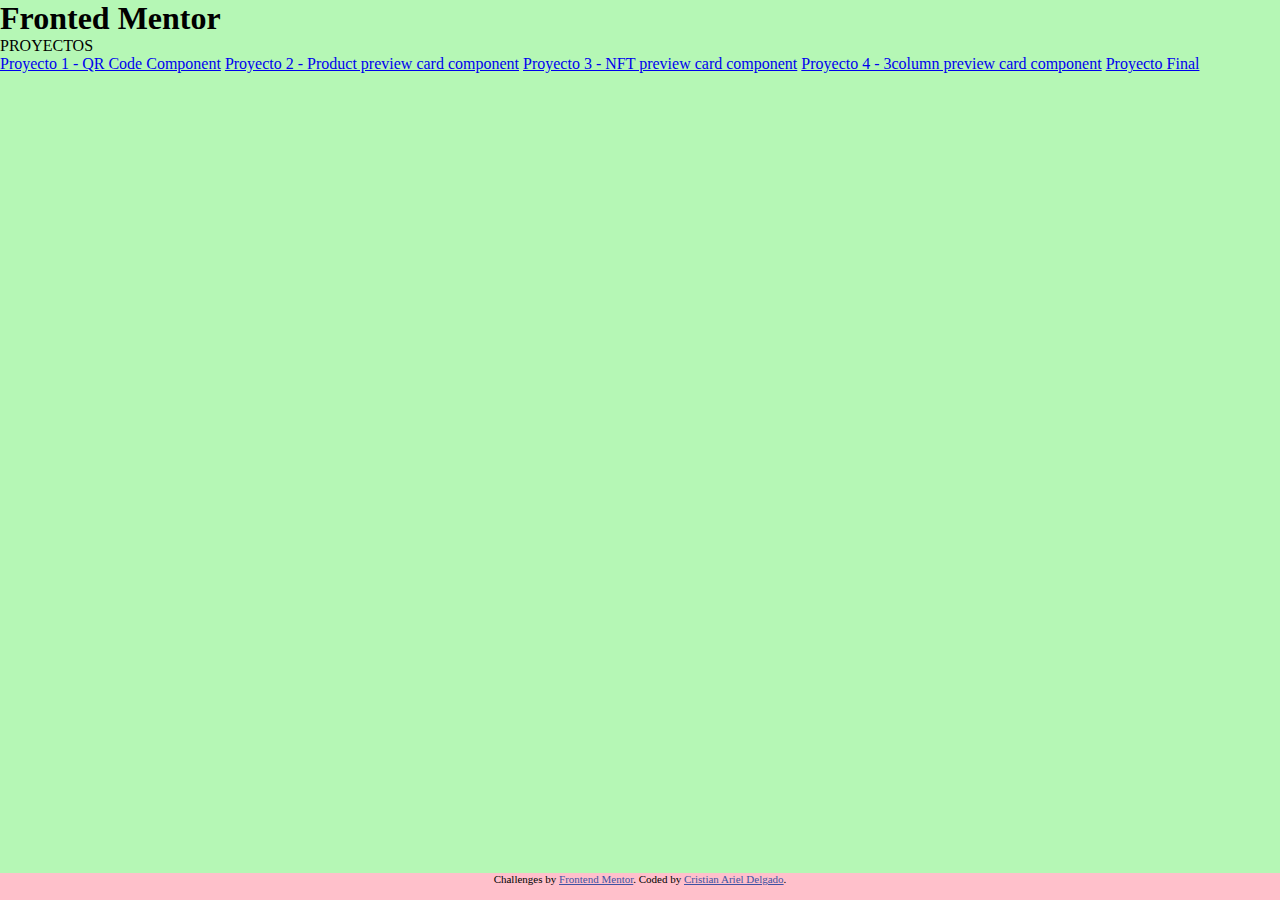
<file: index.html>
<!-- https://cristianarieldelgado.github.io/index.html -->
<!DOCTYPE html>
<html lang="en">
<head>
    <meta charset="UTF-8">
    <meta name="viewport" content="width=device-width, initial-scale=1.0">
    <title>Proyectos Realizados</title>
    <link rel="stylesheet" href="style.css">
</head>
<body>
    <header></header>
    <main class="main">
    <h1>Fronted Mentor</h1>
    <p>PROYECTOS</p>
    <a href="./FM__Project-1/index.html">Proyecto 1 - QR Code Component</a>
    <a href="./FM__Project-2/index.html">Proyecto 2 - Product preview card component</a>
    <a href="./FM__Project-3/index.html">Proyecto 3 - NFT preview card component</a>
    <a href="./FM__Project-4/index.html">Proyecto 4 - 3column preview card component</a>
    <a href="./PF/index.html">Proyecto Final</a>

    
    </main>

    <footer class="footer">
        <div class="attribution">
            Challenges by <a href="https://www.frontendmentor.io" target="_blank">Frontend Mentor</a>. 
            Coded by <a href="#">Cristian Ariel Delgado</a>.
        </div>
    </footer>
</body>
</html>
</file>
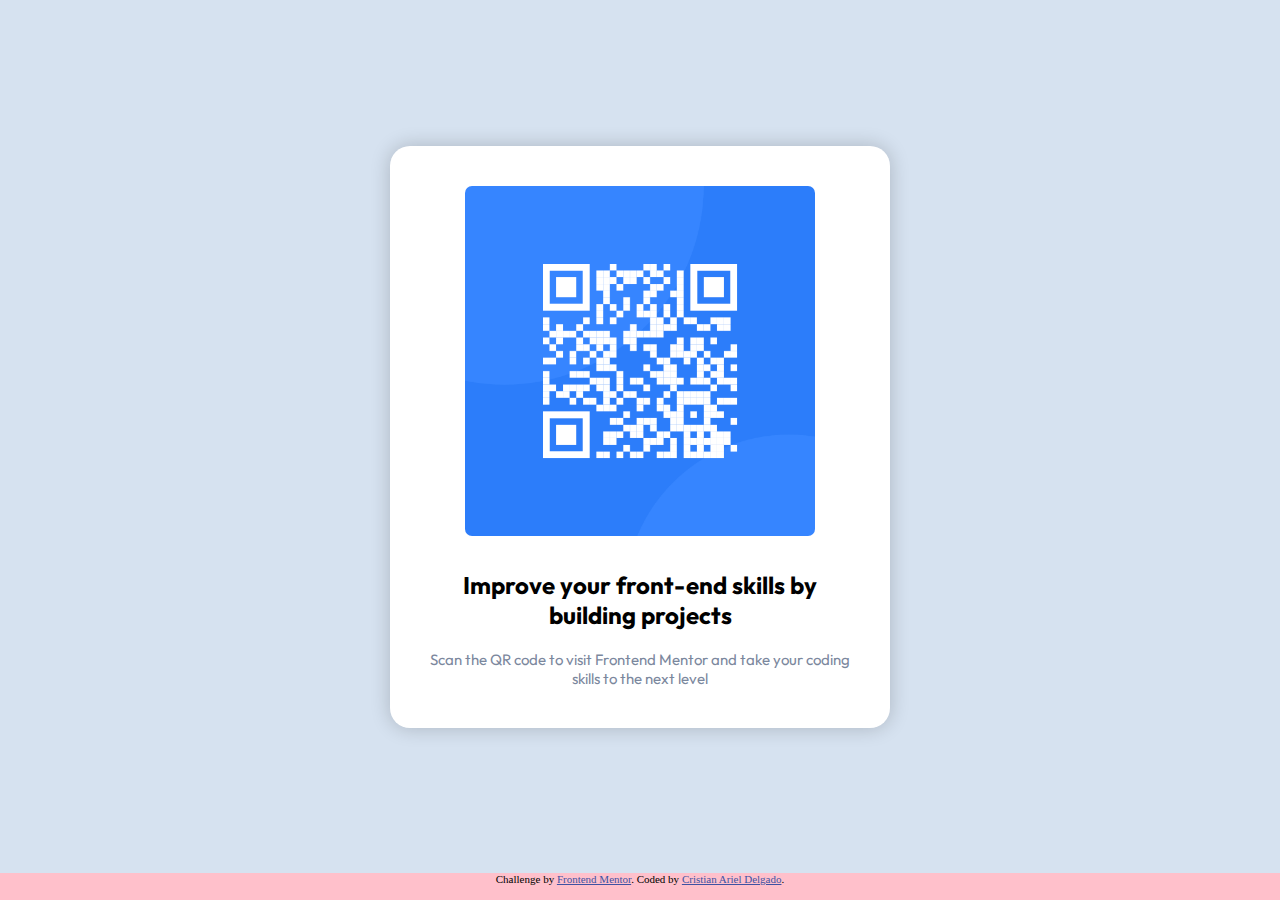
<file: FM__Project-1/index.html>
<!DOCTYPE html>
<html lang="en">
<head>
  <meta charset="UTF-8">
  <meta name="viewport" content="width=device-width, initial-scale=1.0">
  <link rel="icon" type="image/png" sizes="32x32" href="./assets/images/favicon-32x32.png"> 
  <link rel="stylesheet" href="./css/style.css">
  <title>Frontend Mentor | QR code component</title>
</head>
<body>
  <header></header>
  <main class="main">
    <section class="main__container">
      <div class="main__container-image">
        <img src="./assets/images/image-qr-code.png" alt="Image Qr Code">
      </div>

      <div class="main__container-text">
        <h1>Improve your front-end skills by building projects</h1>
        <p>Scan the QR code to visit Frontend Mentor and take your coding skills to the next level</p>
      </div>

    </section>
  </main>

  <footer class="footer">
     <div class="attribution">
      Challenge by <a href="https://www.frontendmentor.io?ref=challenge" target="_blank">Frontend Mentor</a>. 
      Coded by <a href="#">Cristian Ariel Delgado</a>.
    </div>
  </footer>
</body>
</html>
</file>
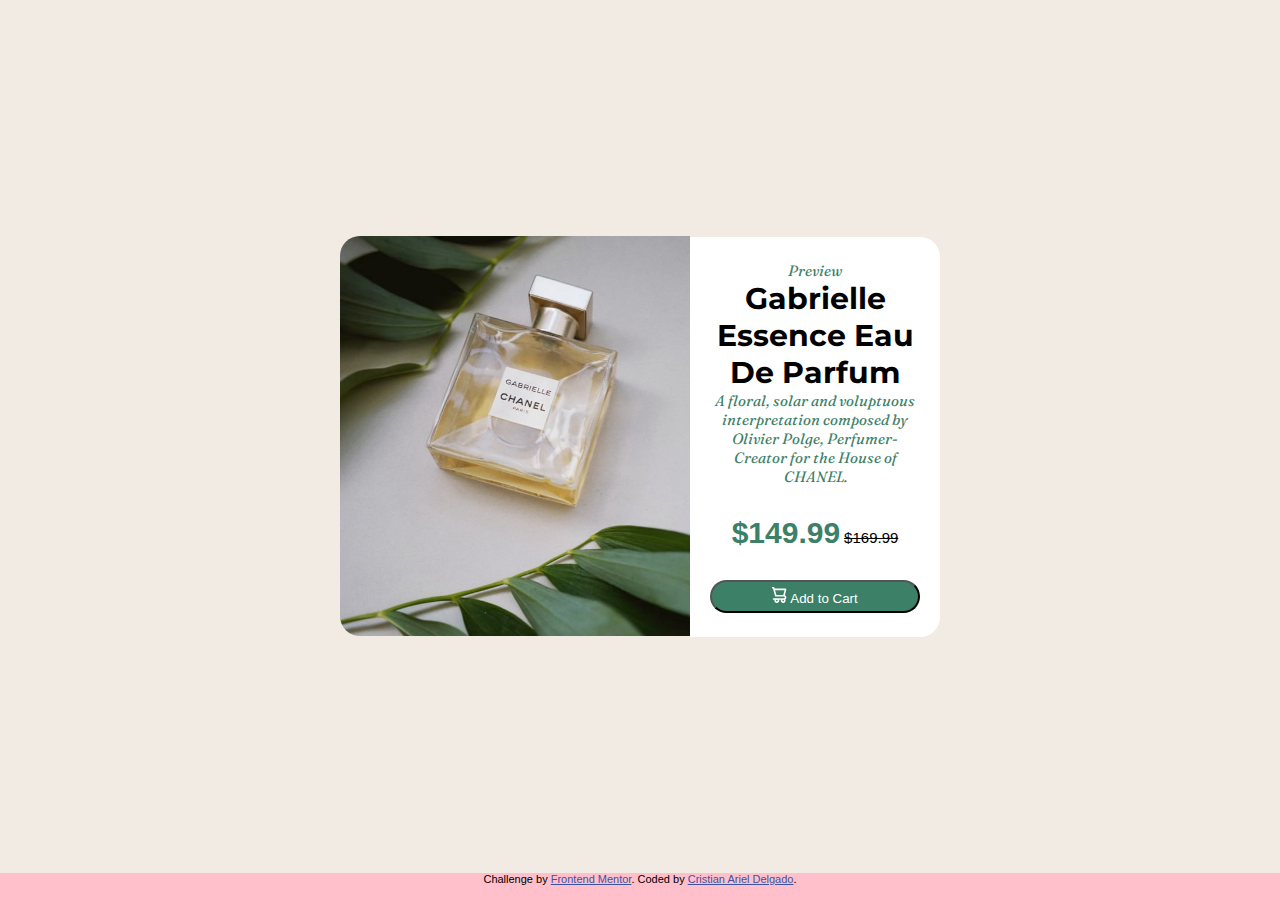
<file: FM__Project-2/index.html>
<!DOCTYPE html>
<html lang="en">
<head>
  <meta charset="UTF-8" />
  <meta name="viewport" content="width=device-width, initial-scale=1.0" /> 
  <link rel="icon" type="image/png" sizes="32x32" href="./assets/images/favicon-32x32.png" />
  <!-- CSS-->
  <link rel="stylesheet" href="./css/style.css" />
  <title>Frontend Mentor | Product preview card component</title>
</head>
<body>
  <header></header>
  <main class="main">
    <section class="main__container">
      <div class="main__container-image">
        <img src="./assets/images/image-product-desktop.jpg" alt="Product Desktop">
      </div>
      <div class="main__container-imageMobile">
        <img src="./assets/images/image-product-mobile.jpg" alt="Product Desktop">
      </div>

      <div class="main__container-text">
        <div class="main__container-textDescription">
          <p>Preview</p> 
          <h1>Gabrielle Essence Eau De Parfum</h1>
          <p>A floral, solar and voluptuous interpretation composed by Olivier Polge, 
          Perfumer-Creator for the House of CHANEL.</p> 
        </div>
        <div class="main__container-textPrice">
          <span class="main__container-textPrice-newPrice">$149.99</span>
          <span class="main__container-textPrice-oldPrice">$169.99</span> 
        </div>
        <button class="main__container-button"><img src="./assets/images/icon-cart.svg" alt="Icon Cart"> Add to Cart</button> 
      </div>
    </section>
  </main>  

  <footer class="footer">
    <div class="attribution">
      Challenge by <a href="https://www.frontendmentor.io?ref=challenge" target="_blank">Frontend Mentor</a>. 
      Coded by <a href="#">Cristian Ariel Delgado</a>.
    </div>
  </footer>
</body>
</html>
</file>
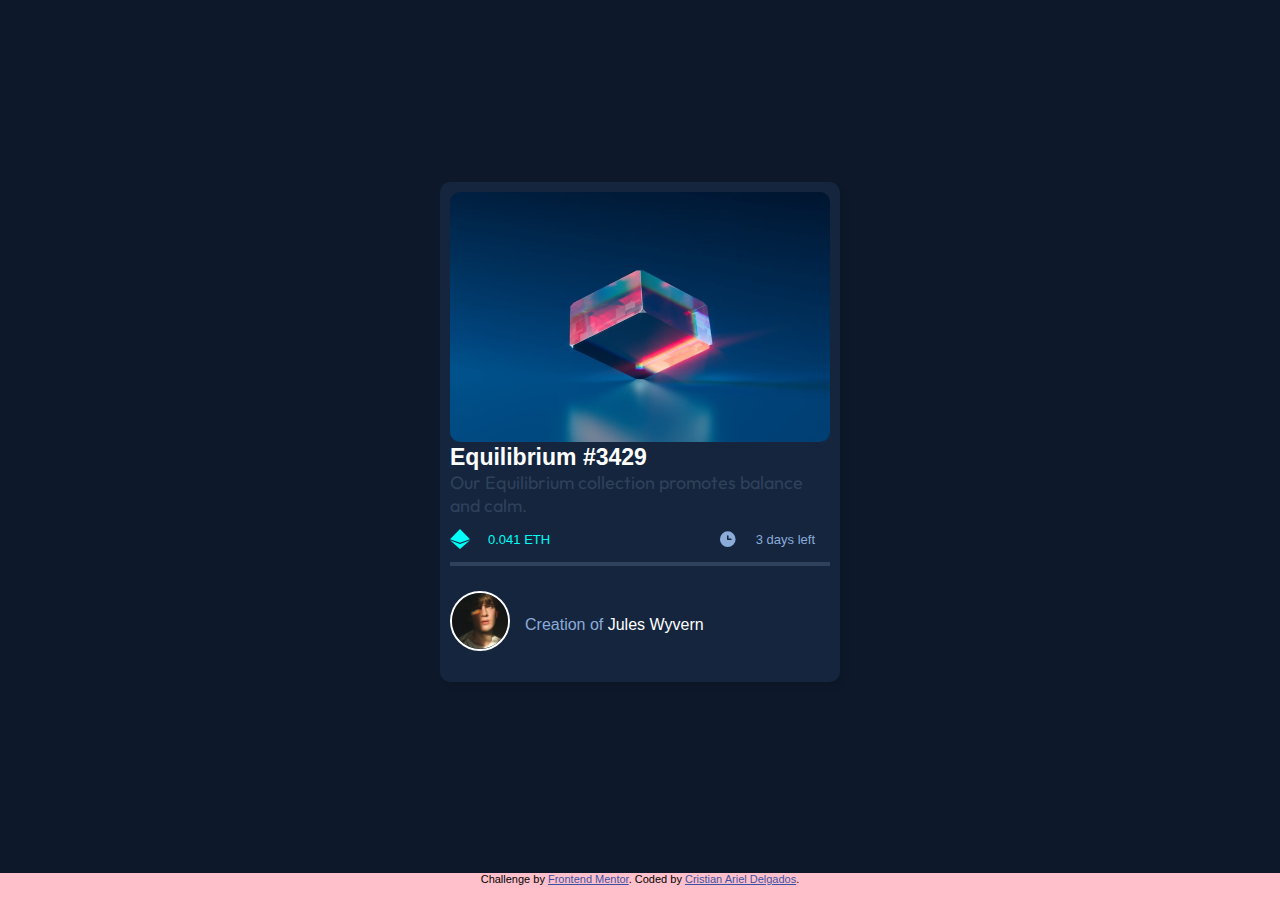
<file: FM__Project-3/index.html>
<!DOCTYPE html>
<html lang="en">
<head>
  <meta charset="UTF-8" />
  <meta name="viewport" content="width=device-width, initial-scale=1.0" /> 
  <link rel="icon" type="image/png" sizes="32x32" href="./assets/images/favicon-32x32.png" />
  <link rel="stylesheet" href="./css/style.css" />
  <title>Frontend Mentor | NFT preview card component</title>

</head>
<body class="body">
  <header></header>
  <main class="main">
    <section class="main__container">
      <div class="main__container-image">
        <img src="./assets/images/image-equilibrium.jpg" alt="Equilibrium">
      </div>

      <div class="main__container-text">
        <h1 class="main__container-textNftName">Equilibrium #3429</h1>

        <p class="main__container-textNftDescription"> Our Equilibrium collection promotes balance and calm. </p>
        
        <div class="main__containter-textNftData">
          <div class="main__containter-textNftDataETH">
            <img src="./assets/images/icon-ethereum.svg" alt="Icon Ethereum"><p>0.041 ETH</p> 
          </div> 

          <div class="main__containter-textDeadline">
            <img src="./assets/images/icon-clock.svg" alt="Icon Clock"><p>3 days left</p> 
          </div>
        </div>
          <div class="main__containter-text-avatar">
             <img src="./assets/images/image-avatar.png" alt="Avatar"><p> Creation of <span>Jules Wyvern</span> </p>
          </div>
       
      </div>

    </section>
  </main>


  <footer class="footer">
      <div class="attribution">
      Challenge by <a href="https://www.frontendmentor.io?ref=challenge" target="_blank">Frontend Mentor</a>. 
      Coded by <a href="#">Cristian Ariel Delgados</a>.
    </div>
  </footer>
</body>
</html>
</file>
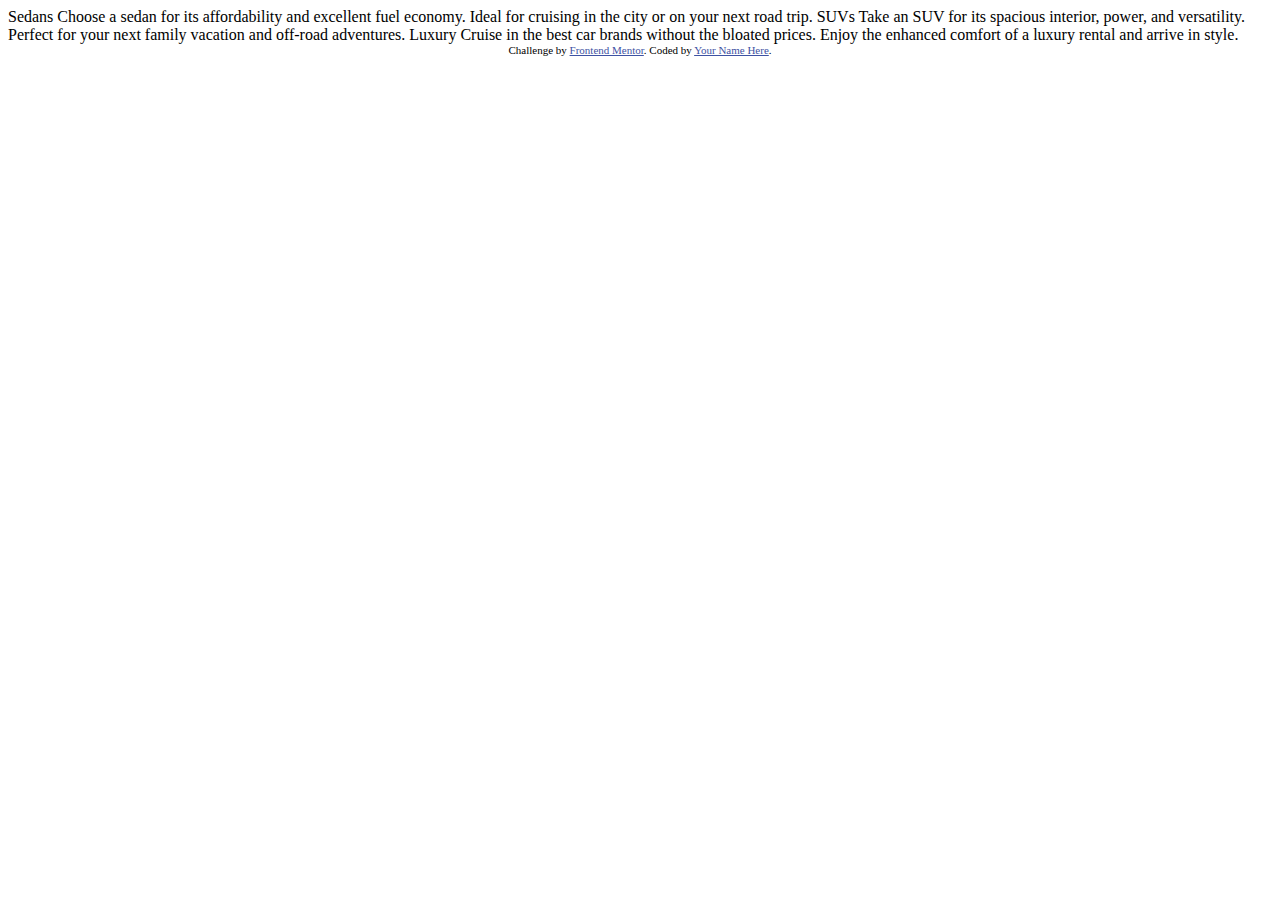
<file: FM_Project-4/index.html>
<!-- https://www.frontendmentor.io/challenges/3column-preview-card-component-pH92eAR2- -->
<!DOCTYPE html>
<html lang="en">
<head>
  <meta charset="UTF-8">
  <meta name="viewport" content="width=device-width, initial-scale=1.0"> <!-- displays site properly based on user's device -->

  <link rel="icon" type="image/png" sizes="32x32" href="./images/favicon-32x32.png">
  
  <title>Frontend Mentor | 3-column preview card component</title>

  <!-- Feel free to remove these styles or customise in your own stylesheet 👍 -->
  <style>
    .attribution { font-size: 11px; text-align: center; }
    .attribution a { color: hsl(228, 45%, 44%); }
  </style>
</head>
<body>
  
  Sedans
  Choose a sedan for its affordability and excellent fuel economy. Ideal for cruising in the city 
  or on your next road trip.

  SUVs
  Take an SUV for its spacious interior, power, and versatility. Perfect for your next family vacation 
  and off-road adventures.

  Luxury
  Cruise in the best car brands without the bloated prices. Enjoy the enhanced comfort of a luxury 
  rental and arrive in style.
  
  <div class="attribution">
    Challenge by <a href="https://www.frontendmentor.io?ref=challenge" target="_blank">Frontend Mentor</a>. 
    Coded by <a href="#">Your Name Here</a>.
  </div>
</body>
</html>
</file>
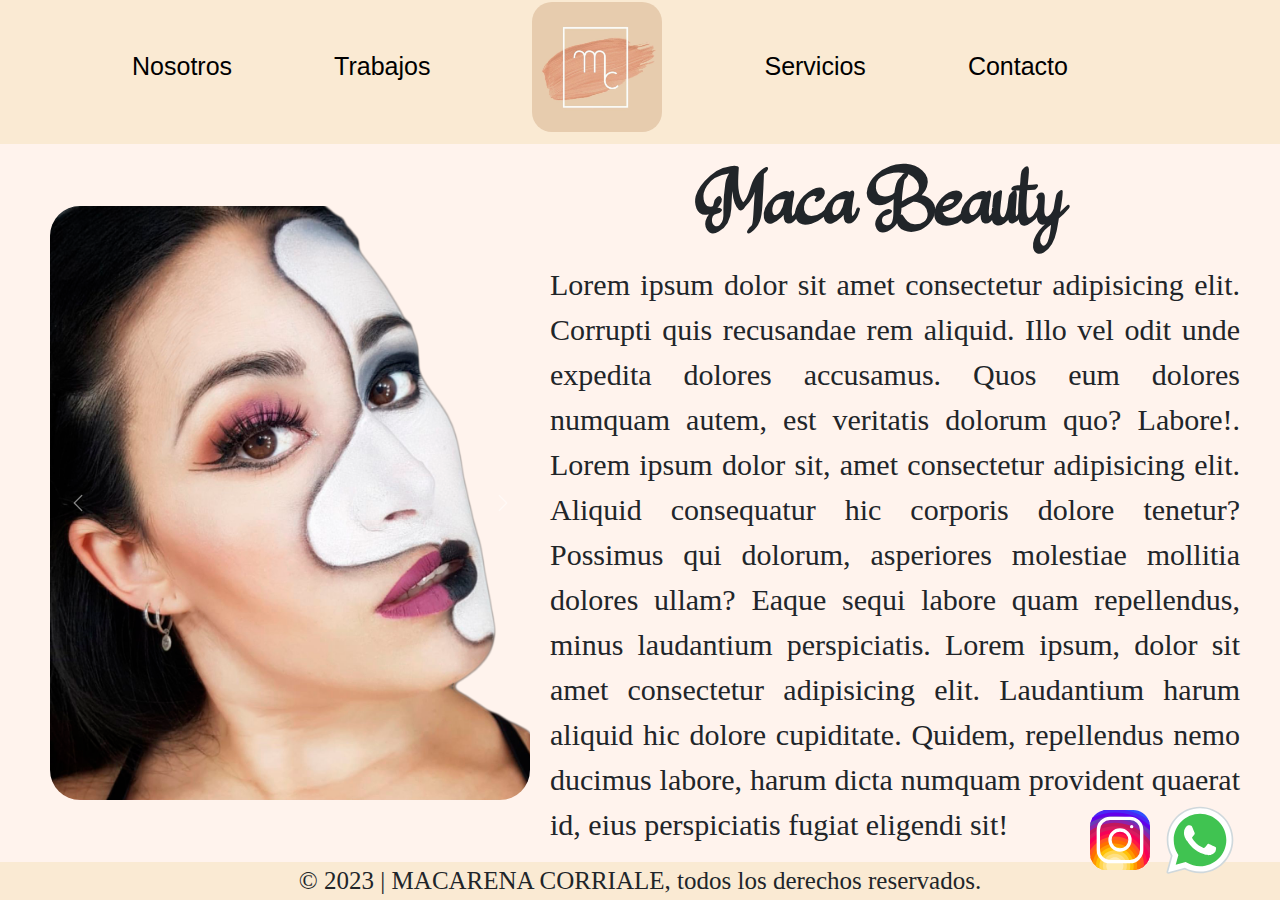
<file: FM_PROJECTFINAL/index.html>
<!DOCTYPE html>
<html lang="es">
<head>
    <meta charset="UTF-8" />
    <meta name="viewport" content="width=device-width, initial-scale=1.0" />
    <!-- Nombre Pestaña -->
    <title>Maca Beauty</title>
    <!-- Favicon -->
    <link rel="shortcut icon" href="./assets/images/favicon.ico" type="image/x-icon" />
    <!-- Bootstrap -->
    <link rel="stylesheet" href="./css/bootstrap.min.css">
    <script src="./js/bootstrap.min.js"></script>
    <!--   CSS   -->
    <link rel="stylesheet" href="./css/style.css" />
</head>
<body class="body">
    
    <header class="header">
        <div class="header__container">
            <!-- Inicio Menu de navegacion DESKTOP-->
            <nav>
                <ul class="header__container-navDesktop">
                    <li>
                        <a href="index.html">Nosotros</a>
                    </li>
                    <li>
                        <a href="./pages/trabajos.html">Trabajos</a>
                    </li>
                    <li>
                        <a href="index.html">
                            <img src="./assets/images/Logo.jpeg"  alt="Logo Maca Beauty">
                        </a>
                    </li>
                    <li>
                        <a href="./pages/servicios.html">Servicios</a>
                    </li>
                    <li>
                        <a href="./pages/contacto.html">Contacto</a>
                    </li>
                </ul>
            </nav>   
            <!-- Fin Menu de navegacion DESKTOP--> 
            <!-- Inicio Menu de navegacion MOBILE -->
            <nav class="navbar navbar-expand-lg bg-body-tertiary">
                <button class="navbar-toggler" type="button" data-bs-toggle="collapse" data-bs-target="#navbarNavAltMarkup" aria-controls="navbarNavAltMarkup" aria-expanded="false" aria-label="Toggle navigation">
                    <span class="navbar-toggler-icon"></span>
                </button>
                <a class="navbar-brand" href="#">Menu</a> 
                <div class="collapse navbar-collapse" id="navbarNavAltMarkup">
                    <div class="navbar-nav">
                        <a class="nav-link active" aria-current="page" href="#">Nosotros</a>
                        <a class="nav-link" href="./pages/trabajos.html">Trabajos</a>
                        <a class="nav-link" href="./pages/servicios.html">Servicios</a>
                        <a class="nav-link" href="./pages/contacto.html">Contacto</a>
                    </div>
                </div>
            </nav>
            <!-- Fin Menu de navegacion MOBILE-->
        </div>   
    </header>
    
    <main class="main">
        <section class="main__container">
            <!--        Inicio Carousel     -->
            <div class="main__container-carousel">
                <div id="carouselExampleAutoplaying" class="carousel slide" data-bs-ride="carousel">
                    <div class="carousel-inner">
                      <div class="carousel-item active">
                        <img src="./assets/images/Carousel/Foto_1.png" alt="Foto Carousel 1">
                      </div>
                      <div class="carousel-item">
                        <img src="./assets/images/Carousel/Foto_2.jpg"  alt="Foto Carousel 2">
                      </div>
                      <div class="carousel-item">
                        <img src="./assets/images/Carousel/Foto_3.jpeg"  alt="Foto Carousel 3">
                      </div>
                    </div>
                    <button class="carousel-control-prev" type="button" data-bs-target="#carouselExampleAutoplaying" data-bs-slide="prev">
                      <span class="carousel-control-prev-icon" aria-hidden="true"></span>
                      <span class="visually-hidden">Previous</span>
                    </button>
                    <button class="carousel-control-next" type="button" data-bs-target="#carouselExampleAutoplaying" data-bs-slide="next">
                      <span class="carousel-control-next-icon" aria-hidden="true"></span>
                      <span class="visually-hidden">Next</span>
                    </button>
                </div>
            </div>
            <!--        Fin Carousel        -->
            <div class="main__container-text"> 
                <h1>Maca Beauty</h1>
                <p>Lorem ipsum dolor sit amet consectetur adipisicing elit. Corrupti quis recusandae rem aliquid. Illo vel odit unde expedita dolores accusamus. Quos eum dolores numquam autem, est veritatis dolorum quo? Labore!. Lorem ipsum dolor sit, amet consectetur adipisicing elit. Aliquid consequatur hic corporis dolore tenetur? Possimus qui dolorum, asperiores molestiae mollitia dolores ullam? Eaque sequi labore quam repellendus, minus laudantium perspiciatis.
                    Lorem ipsum, dolor sit amet consectetur adipisicing elit. Laudantium harum aliquid hic dolore cupiditate. Quidem, repellendus nemo ducimus labore, harum dicta numquam provident quaerat id, eius perspiciatis fugiat eligendi sit! 
                </p>
            </div>  
        </section>
    </main>

    <footer class="footer">
        <small>&copy; 2023 | MACARENA CORRIALE, todos los derechos reservados.</small>
    </footer>

    <!-- Inicio botones permanentes -->
    <div class="whatsapp">
        <a href="https://wa.me/+5492235910105" target="_blank">
            <img src="./assets/images/iconosRedes/whatsapp.svg" alt="Icono Whatssap" />
        </a>
    </div>

    <div class="instagram">
        <a href="https://www.instagram.com/macacorriale.nails/" target="_blank">
            <img src="./assets/images/iconosRedes/instagram.svg" alt="Icono Instagram" />
        </a>
        </div>
    <!-- Fin botones permanentes-->

</body>
</html>
</file>
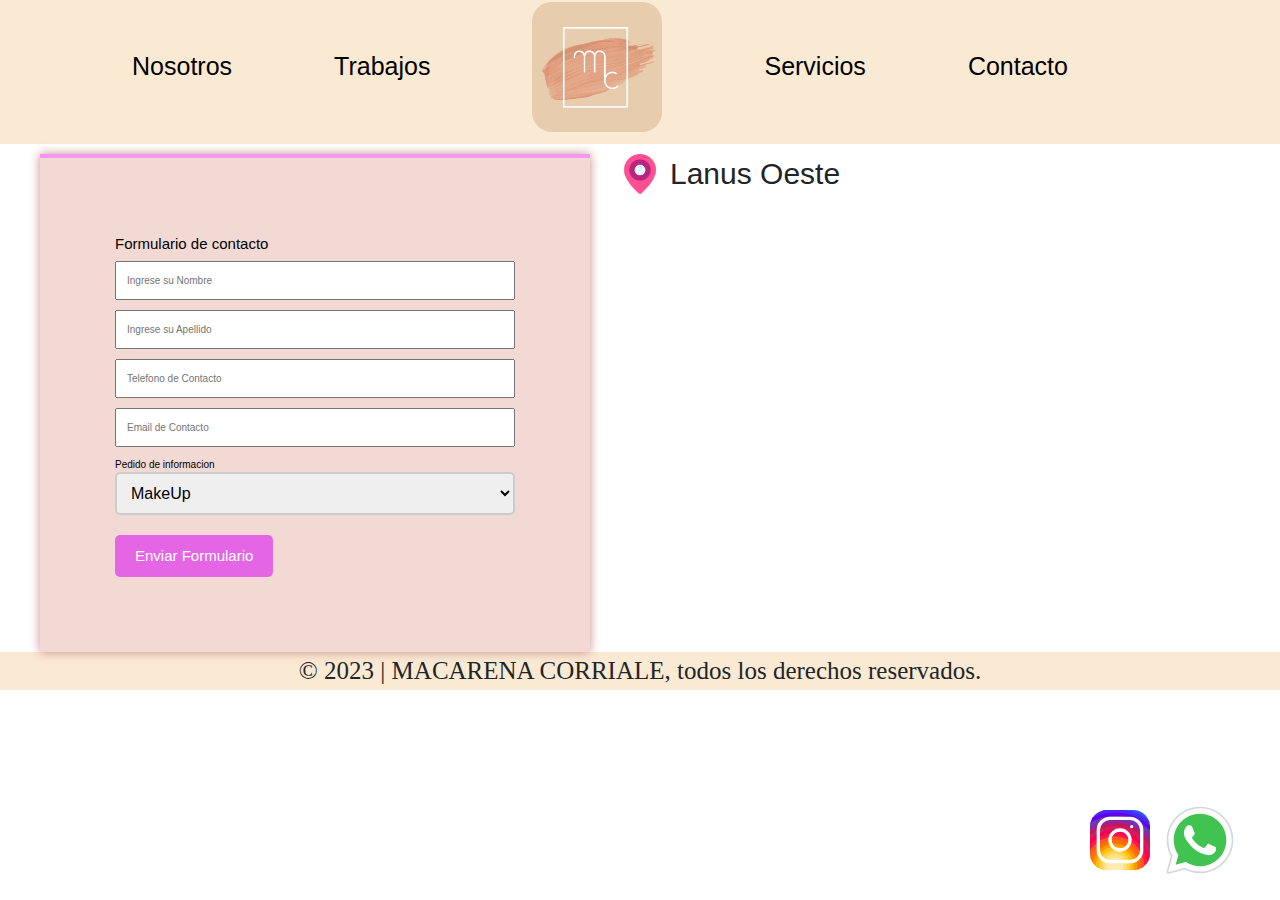
<file: FM_PROJECTFINAL/pages/contacto.html>
<!DOCTYPE html>
<html lang="es">
<head>
    <meta charset="UTF-8" />
    <meta name="viewport" content="width=device-width, initial-scale=1.0" />
    <!-- Nombre Pestaña -->
    <title>Maca Beauty</title>
    <!-- Favicon -->
    <link rel="shortcut icon" href="../assets/images/favicon.ico" type="image/x-icon" />
    <!-- Bootstrap -->
    <link rel="stylesheet" href="../css/bootstrap.min.css">
    <script src="../js/bootstrap.min.js"></script>
    <!--   CSS   -->
    <link rel="stylesheet" href="../css/style.css" />
</head>
<body>
    <header class="header">
        <div class="header__container">
            <!-- Inicio Menu de navegacion DESKTOP-->
            <nav>
                <ul class="header__container-navDesktop">
                    <li>
                        <a href="../index.html">Nosotros</a>
                    </li>
                    <li>
                        <a href="./trabajos.html">Trabajos</a>
                    </li>
                    <li>
                        <a href="../index.html">
                            <img src="../assets/images/Logo.jpeg"  alt="Logo Maca Beauty">
                        </a>
                    </li>
                    <li>
                        <a href="./servicios.html">Servicios</a>
                    </li>
                    <li>
                        <a href="./contacto.html">Contacto</a>
                    </li>
                </ul>
            </nav>   
            <!-- Fin Menu de navegacion DESKTOP--> 
            <!-- Inicio Menu de navegacion MOBILE -->
            <nav class="navbar navbar-expand-lg bg-body-tertiary">
                <button class="navbar-toggler" type="button" data-bs-toggle="collapse" data-bs-target="#navbarNavAltMarkup" aria-controls="navbarNavAltMarkup" aria-expanded="false" aria-label="Toggle navigation">
                    <span class="navbar-toggler-icon"></span>
                </button>
                <a class="navbar-brand" href="#">Menu</a> 
                <div class="collapse navbar-collapse" id="navbarNavAltMarkup">
                    <div class="navbar-nav">
                        <a class="nav-link" href="../index.html">Nosotros</a>
                        <a class="nav-link" href="./trabajos.html">Trabajos</a>
                        <a class="nav-link" href="./servicios.html">Servicios</a>
                        <a class="nav-link active" aria-current="page" href="#">Contacto</a>
                    </div>
                </div>
            </nav>
            <!-- Fin Menu de navegacion MOBILE-->
        </div>   
    </header>


    <main class="main__contacto">
        <section class="main__container__contacto">
            <div class="main__contacto__form">
                <!-- Inicio Formulario-->
                <form action="" method="" enctype="">
                    <fieldset>  
                        <legend>Formulario de contacto</legend>
                        <input type="text" placeholder="Ingrese su Nombre" />
                        <input type="text" placeholder="Ingrese su Apellido" />
                        <input type="text" placeholder="Telefono de Contacto" />
                        <input type="email" placeholder="Email de Contacto" />
                        <!-- Inicio Lista despegable -->
                        <label for="info">Pedido de informacion</label>
                        <select name="" id="info">  
                            <option value="MakeUp">MakeUp</option>
                            <option value="Semipermanente">Semipermanente</option>
                            <option value="Kapping">Kapping</option>
                        </select>
                        <!-- Fin lista despegable-->
                        <button>Enviar Formulario</button>
                    </fieldset>
                </form>
                <!-- Fin Formulario-->
            </div>

            <div class="main__contacto__location">
                <div class="location__header">
                    <img src="../assets/images/Contacto/location_pin.png" alt="Pin location" /> 
                    <h2>Lanus Oeste</h2>
                </div>
                <div class="location__map">
                    <iframe src="https://www.google.com/maps/embed?pb=!1m18!1m12!1m3!1d3279.878911563093!2d-58.39453678429629!3d-34.708233970543695!2m3!1f0!2f0!3f0!3m2!1i1024!2i768!4f13.1!3m3!1m2!1s0x95bccd22fb356d5d%3A0x910b664b39822a48!2sAv.%2025%20de%20Mayo%2050%2C%20B1824NMN%20Gran%20Buenos%20Aires%2C%20Provincia%20de%20Buenos%20Aires!5e0!3m2!1ses!2sar!4v1680836187492!5m2!1ses!2sar" width="550" height="400" style="border:0;" allowfullscreen="" loading="lazy" referrerpolicy="no-referrer-when-downgrade"></iframe>
                </div>
            </div>
            
        </section>

    </main>

    <footer class="footer">
        <small>&copy; 2023 | MACARENA CORRIALE, todos los derechos reservados.</small>
    </footer>

    <!-- Inicio botones permanentes -->
    <div class="whatsapp">
        <a href="https://wa.me/+5492235910105" target="_blank">
            <img src="../assets/images/iconosRedes/whatsapp.svg" alt="Icono Whatssap" />
        </a>
    </div>

    <div class="instagram">
        <a href="https://www.instagram.com/macacorriale.nails/" target="_blank">
            <img src="../assets/images/iconosRedes/instagram.svg" alt="Icono Instagram" />
        </a>
        </div>
    <!-- Fin botones permanentes-->
</body>
</html>
</file>
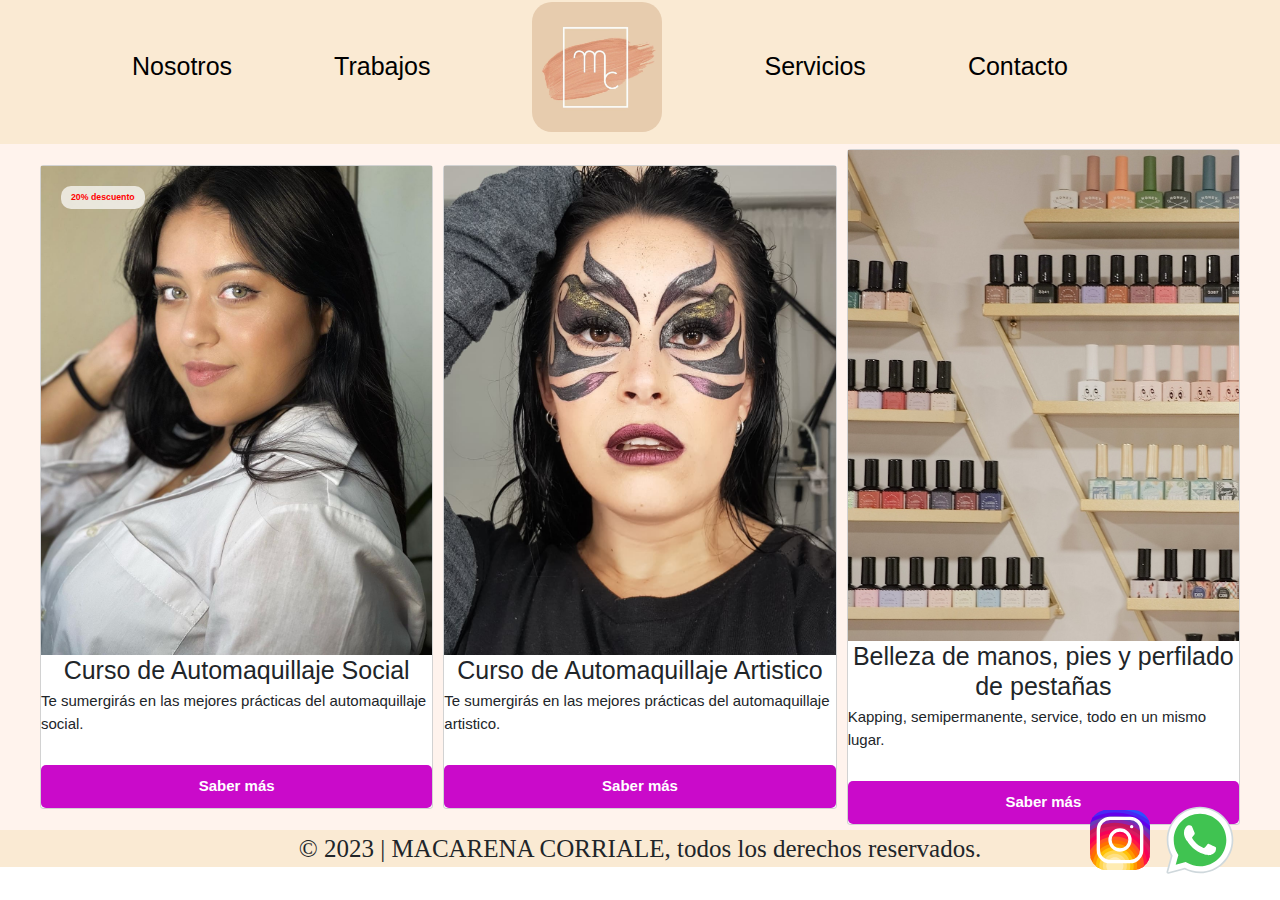
<file: FM_PROJECTFINAL/pages/servicios.html>
<!DOCTYPE html>
<html lang="es">
<head>
    <meta charset="UTF-8" />
    <meta name="viewport" content="width=device-width, initial-scale=1.0" />
    <!-- Nombre Pestaña -->
    <title>Maca Beauty</title>
    <!-- Favicon -->
    <link rel="shortcut icon" href="../assets/images/favicon.ico" type="image/x-icon" />
    <!-- Bootstrap -->
    <link rel="stylesheet" href="../css/bootstrap.min.css">
    <script src="../js/bootstrap.min.js"></script>
    <!--   CSS   -->
    <link rel="stylesheet" href="../css/style.css" />
</head>
<body>
    <header class="header">
        <div class="header__container">
            <!-- Inicio Menu de navegacion DESKTOP-->
            <nav>
                <ul class="header__container-navDesktop">
                    <li>
                        <a href="../index.html">Nosotros</a>
                    </li>
                    <li>
                        <a href="./trabajos.html">Trabajos</a>
                    </li>
                    <li>
                        <a href="../index.html">
                            <img src="../assets/images/Logo.jpeg"  alt="Logo Maca Beauty">
                        </a>
                    </li>
                    <li>
                        <a href="./servicios.html">Servicios</a>
                    </li>
                    <li>
                        <a href="./contacto.html">Contacto</a>
                    </li>
                </ul>
            </nav>   
            <!-- Fin Menu de navegacion DESKTOP--> 
            <!-- Inicio Menu de navegacion MOBILE -->
            <nav class="navbar navbar-expand-lg bg-body-tertiary">
                <button class="navbar-toggler" type="button" data-bs-toggle="collapse" data-bs-target="#navbarNavAltMarkup" aria-controls="navbarNavAltMarkup" aria-expanded="false" aria-label="Toggle navigation">
                    <span class="navbar-toggler-icon"></span>
                </button>
                <a class="navbar-brand" href="#">Menu</a> 
                <div class="collapse navbar-collapse" id="navbarNavAltMarkup">
                    <div class="navbar-nav">
                        <a class="nav-link" href="../index.html">Nosotros</a>
                        <a class="nav-link" href="./trabajos.html">Trabajos</a>
                        <a class="nav-link active" aria-current="page" href="#">Servicios</a>
                        <a class="nav-link"  href="./contacto.html">Contacto</a>
                    </div>
                </div>
            </nav>
            <!-- Fin Menu de navegacion MOBILE-->
        </div>   
    </header>

    <main class="main">
        <section class="main__container__servicios">
            <div class="servicios__cards">
                <!-- Inicio Tarjeta 1 -->
                <article class="card">
                    <div card__etiqueta-container> 
                        <div class="card__header">
                            <small class="card__etiqueta">20% descuento</small>
                            <img  class="imagen" src="../assets/images/Servicios/Foto 1.jpg" alt="Foto 1" />
                        </div>
                    </div>

                        <h2 class="card__title">Curso de Automaquillaje Social</h2>
                        <p class="card__description">Te sumergirás en las mejores prácticas del automaquillaje social.</p>
                        <button class="btn__servicios"> <a href="" class="card__link">Saber más</a></button>
                </article>
                <!-- Inicio Tarjeta 2 -->
                <article class="card">
                    <div class="card__header">
                        <img  class="imagen" src="../assets/images/Servicios/Foto 2.jpg" alt="Foto 2" />
                    </div>
                    <h2 class="card__title">Curso de Automaquillaje Artistico</h2>
                    <p class="card__description">Te sumergirás en las mejores prácticas del automaquillaje artistico.</p>
                    <button class="btn__servicios"> <a href="" class="card__link">Saber más</a></button>
                </article>
                <!-- Inicio Tarjeta 3 -->
                <article class="card">
                    <div class="card__header">
                        <img  class="imagen" src="../assets/images/Servicios/Foto 3.jpg" alt="Foto 1" />
                    </div>
                    <h2 class="card__title">Belleza de manos, pies y perfilado de pestañas</h2>
                    <p class="card__description">Kapping, semipermanente, service, todo en un mismo lugar.</p>
                    <button class="btn__servicios"> <a href="" class="card__link">Saber más</a></button>
                </article>

            
            </div>
        </section>
    </main>

    <footer class="footer">
        <small>&copy; 2023 | MACARENA CORRIALE, todos los derechos reservados.</small>
    </footer>

    <!-- Inicio botones permanentes -->
    <div class="whatsapp">
        <a href="https://wa.me/+5492235910105" target="_blank">
            <img src="../assets/images/iconosRedes/whatsapp.svg" alt="Icono Whatssap" />
        </a>
    </div>

    <div class="instagram">
        <a href="https://www.instagram.com/macacorriale.nails/" target="_blank">
            <img src="../assets/images/iconosRedes/instagram.svg" alt="Icono Instagram" />
        </a>
        </div>
    <!-- Fin botones permanentes-->

</body>
</html>
</file>
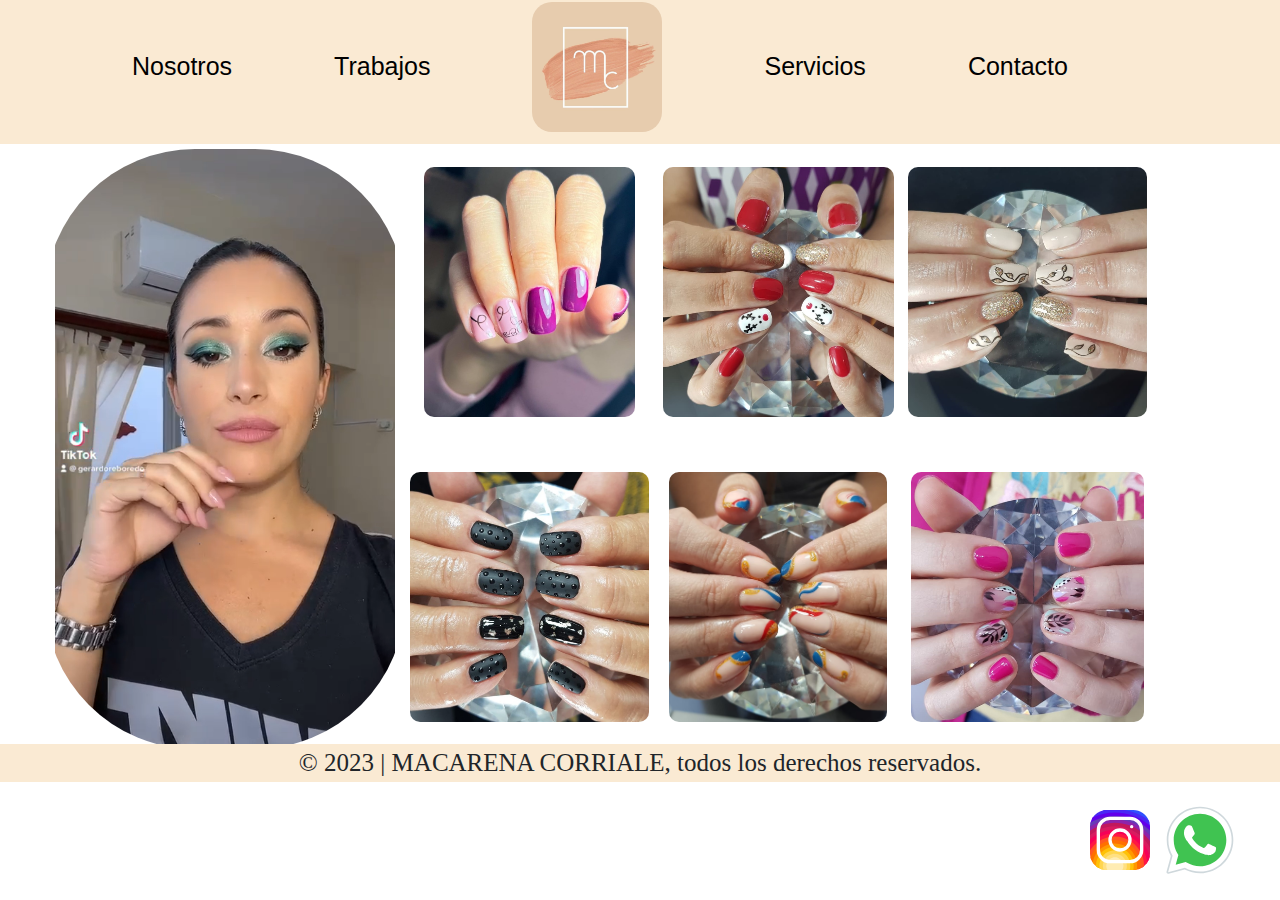
<file: FM_PROJECTFINAL/pages/trabajos.html>
<!DOCTYPE html>
<html lang="es">
<head>
    <meta charset="UTF-8" />
    <meta name="viewport" content="width=device-width, initial-scale=1.0" />
    <!-- Nombre Pestaña -->
    <title>Maca Beauty</title>
    <!-- Favicon -->
    <link rel="shortcut icon" href="../assets/images/favicon.ico" type="image/x-icon" />
    <!-- Bootstrap -->
    <link rel="stylesheet" href="../css/bootstrap.min.css">
    <script src="../js/bootstrap.min.js"></script>
    <!--   CSS   -->
    <link rel="stylesheet" href="../css/style.css" />
</head>
<body>
    <header class="header">
        <div class="header__container">
            <!-- Inicio Menu de navegacion DESKTOP-->
            <nav>
                <ul class="header__container-navDesktop">
                    <li>
                        <a href="../index.html">Nosotros</a>
                    </li>
                    <li>
                        <a href="./trabajos.html">Trabajos</a>
                    </li>
                    <li>
                        <a href="../index.html">
                            <img src="../assets/images/Logo.jpeg"  alt="Logo Maca Beauty">
                        </a>
                    </li>
                    <li>
                        <a href="./servicios.html">Servicios</a>
                    </li>
                    <li>
                        <a href="./contacto.html">Contacto</a>
                    </li>
                </ul>
            </nav>   
            <!-- Fin Menu de navegacion DESKTOP--> 
            <!-- Inicio Menu de navegacion MOBILE -->
            <nav class="navbar navbar-expand-lg bg-body-tertiary">
                <button class="navbar-toggler" type="button" data-bs-toggle="collapse" data-bs-target="#navbarNavAltMarkup" aria-controls="navbarNavAltMarkup" aria-expanded="false" aria-label="Toggle navigation">
                    <span class="navbar-toggler-icon"></span>
                </button>
                <a class="navbar-brand" href="#">Menu</a> 
                <div class="collapse navbar-collapse" id="navbarNavAltMarkup">
                    <div class="navbar-nav">
                        <a class="nav-link" href="../index.html">Nosotros</a>
                        <a class="nav-link active" aria-current="page" href="#">Trabajos</a>
                        <a class="nav-link" href="./servicios.html">Servicios</a>
                        <a class="nav-link"  href="./contacto.html">Contacto</a>
                    </div>
                </div>
            </nav>
            <!-- Fin Menu de navegacion MOBILE-->
        </div>   
    </header>


    <main class="main__container">
        <section>
            <div class="main__container__trabajos">
                <video class="main_container__trabajos-video" autoplay muted loop>
                    <source src="../assets/video/MacaMakeUp.mp4" />
                    <source src="../assets/video/MacaMakeUp.avi" />
                </video>
                <!--    INICIO GRILLA DE FOTOS  -->
                <article class="main_container_trabajos-fotos">
                    <div class="grid-item">
                        <img src="../assets/images/Trabajos/Foto 1.jpg" alt="Foto 1">                        
                    </div>
                    <div class="grid-item">
                        <img src="../assets/images/Trabajos/Foto 2.jpg" alt="Foto 2">
                    </div>
                    <div class="grid-item"><img src="../assets/images/Trabajos/Foto 3.jpg" alt="Foto 3"></div>
                    <div class="grid-item"><img src="../assets/images/Trabajos/Foto 4.jpg" alt="Foto 4"></div>
                    <div class="grid-item"><img src="../assets/images/Trabajos/Foto 5.jpg" alt="Foto 5"></div>
                    <div class="grid-item"><img src="../assets/images/Trabajos/Foto 6.jpg" alt=""></div>
                </article>
                <!--    FIN GRILLA DE FOTOS  -->

            </div>
         
        </section>
    </main>

    <footer class="footer">
        <small>&copy; 2023 | MACARENA CORRIALE, todos los derechos reservados.</small>
    </footer>

    <!-- Inicio botones permanentes -->
    <div class="whatsapp">
        <a href="https://wa.me/+5492235910105" target="_blank">
            <img src="../assets/images/iconosRedes/whatsapp.svg" alt="Icono Whatssap" />
        </a>
    </div>

    <div class="instagram">
        <a href="https://www.instagram.com/macacorriale.nails/" target="_blank">
            <img src="../assets/images/iconosRedes/instagram.svg" alt="Icono Instagram" />
        </a>
        </div>
    <!-- Fin botones permanentes-->

</body>
</html>
</file>
<file: style.css>
:root{
    --primarycolor: rgb(181, 247, 181);
}
*{
    margin: 0;
    padding: 0;
    box-sizing: border-box;
}
.main{
    height: 97vh;
    background-color: var(--primarycolor);
}

.footer{
    height: 3vh;
    background-color: pink;
}
.attribution { font-size: 11px; text-align: center; }
.attribution a { color: hsl(228, 45%, 44%); }
</file>
<file: FM__Project-2/css/style.css>
:root{
    --darkCyan: hsl(158, 36%, 37%);
    --cream: hsl(30, 38%, 92%);
    --veryDarkBlue: hsl(212, 21%, 14%);
    --darkGrayishBlue: hsl(228, 12%, 48%);
    --white: hsl(0, 0%, 100%);
}
*{
    margin: 0;
    padding: 0;
    box-sizing: border-box;
    font-family: Arial, Helvetica, sans-serif;
}
html{
    font-size: 62.5%;
}
@font-face {
    font-family: montserrat;
    src: url(../assets/ttf/Montserrat.ttf);
}
@font-face {
    font-family: fraunces;
    src: url(../assets/ttf/Fraunces.ttf);
}
/* Main */
.main{
    background-color: var(--cream);
    max-width: 100%;
    height: 97vh;
    display: flex;
    justify-content: center;
    align-items: center;   
}
.main__container{
    max-width: 60rem;
    margin: 0 auto;
    display: flex;
    justify-content: center;
    align-items: center;
}
.main__container-image img{
    width: 35rem;
    height: 40rem;
    object-fit: cover;
    border-top-left-radius: 2rem;
    border-bottom-left-radius: 2rem;
}
.main__container-imageMobile{
    display: none;
}
.main__container-text{
    background-color: var(--white);
    height: 40rem;
    border-top-right-radius: 2rem;
    border-bottom-right-radius: 2rem;
    display: flex;
    flex-direction: column;
    justify-content: center;
    text-align: center;
    padding: 2rem;
}
.main__container-textDescription p{
    color: var(--darkCyan);
    font-family: fraunces;
    font-size: 1.5rem;

}
.main__container-textDescription h1{
    font-family: montserrat;
    font-size: 3rem;
    font-weight: bold;
}
.main__container-textPrice{
    margin-top: 3rem;
    font-family: montserrat;
    font-size: 1.5rem;
}
.main__container-textPrice-newPrice{
    font-size: 3rem;
    color: var(--darkCyan);
    font-weight: bold;
}
.main__container-textPrice-oldPrice{
    text-decoration: line-through;
}
.main__container-button{
    background-color: var(--darkCyan);
    color: var(--white);
    padding: 0.5rem;
    border-radius: 2rem;
    margin-top: 3rem;
}

/* Footer */
.footer{
    height: 3vh;
    background-color: pink;
}
.attribution { font-size: 11px; text-align: center; }
.attribution a { color: hsl(228, 45%, 44%); }

@media(max-width: 375px){
    .main__container{
        flex-direction: column;
    }
    .main__container-image img{
        display: none;
    }
    .main__container-imageMobile{
        display: flex;
        justify-content: center;
        align-items: center;
    }
    .main__container-imageMobile img{
        width: 30rem;
        height: auto;
        object-fit: cover;
        border-top-left-radius: 2rem;
        border-bottom-left-radius: none;
        border-top-right-radius: 2rem;
        margin-top: 5rem;
    }
    .main__container-text{
        width: 30rem;
        height: auto;
        border-top-right-radius: none;
        border-bottom-right-radius: 2rem;
        border-bottom-left-radius: 2rem;
    }
    .main__container-textDescription p{
        font-size: 1.5rem;
    }
    .main__container-textPrice{
        margin-top: 1rem;
    }
    .main__container-button{
        margin-top: 0.5rem;
    }
    .footer{
        margin-top: 4rem;
    }
}
</file>
<file: FM__Project-3/css/style.css>
:root{
    --softBblue: hsl(215, 51%, 70%);
    --cyan: hsl(178, 100%, 50%);
    --veryDarkBlue_mainBG: hsl(217, 54%, 11%);
    --veryDarkBlue_cardBG: hsl(216, 50%, 16%);
    --veryDarkBlue_line: hsl(215, 32%, 27%);
    --white: hsl(0, 0%, 100%);
}
*{
    margin: 0;
    padding: 0;
    box-sizing: border-box;
    font-family: Arial, Helvetica, sans-serif;
}
/* NO OLVIDAR */
html{
    font-size: 62.5%;
}
/* -------------------------------------------------------*/
@font-face {
    font-family: "outfit";
    src: url(../assets/ttf/Outfit.ttf);
}
/* Main */
.body{
  min-height: 100vh;
}
.main{
    background-color: var(--veryDarkBlue_mainBG);
    display: flex;
    flex-direction: column;    
    justify-content: center;
    align-items: center;
    min-height: 97vh;
}
.main__container{
    background-color: var(--veryDarkBlue_cardBG);
    box-shadow: 5px 5px 5px rgba(0, 0, 0, 0.1);
    border-radius: 1rem;
    padding: 1rem;
    margin-bottom: 1rem;
    max-width: 40rem;
    height: 50rem;
}
.main__container-image{
  position: relative;
  overflow: hidden;
}
.main__container-image img{
  width: 100%;
  border-radius: 1rem;
  max-height: 25rem;
}
/* Estilo para que la foto tenga efecto */
.main__container-image::before{
  content: "";
  position: absolute;
  top: 0;
  left: 0;
  width: 100%;
  height: 100%;
  background-color: var(--cyan);
  opacity: 0;
  transition: opacity 0.5s ease-in-out;
  border-radius: 1rem;
}
.main__container-image:hover::before{
  opacity: 0.4;
}
.main__container-image img:hover{
  position: relative;
  color: var(--cyan);
}
.main__container-image:hover::after{
  content: "";
  position: absolute;
  /* Centramos la imagen */
  top: 50%;
  left: 50%;
  /* Fin centrar la imagen */
  transform: translate(-50%, -50%);
  /* Tamaño imagen */
  width: 3.2rem;
  height: 3.2rem;
  /* Fin tamaño imagen */
  background-image: url("../assets/images/icon-view.svg");
  background-size: cover;
  z-index: 1;
}
/* Fin del estilo */
.main__containter-text{
  color: var(--softBblue);
  font-family: "outfit";
  text-align: left;
  padding: 2rem;
  border: 1rem;
  max-width: 3.2rem;
  margin: 0 auto;
  font-weight: 200;
}
.main__container-textNftName{
  font-size: 2.3rem;
  color: var(--white);
  font-weight: 600;
}
.main__container-textNftName:hover{
  color: var(--cyan);
}
.main__container-textNftDescription{
  font-size: 1.8rem;
  font-family: "outfit";
  color: var(--veryDarkBlue_line);
}
.main__containter-textNftData{
  display: flex;
  justify-content: space-between;
  align-items: center;
  font-weight: 400;
  border-bottom: 0.4rem solid var(--veryDarkBlue_line);
}

.main__containter-textNftDataETH{
  color: var(--cyan);
  display: flex;
  align-items: center;
  font-size: 1.3rem;
}
.main__containter-textNftDataETH p{
  margin: 1.5rem;
}
.main__containter-textNftDataETH img{
  width: 2rem;
  height: 2rem;
  margin-right: 0.3rem;  
}
.main__containter-textDeadline{
  display: flex;
  align-items: center;
}
.main__containter-textDeadline p{
  margin: 1.5rem;
  color: var(--softBblue);
  font-size: 1.3rem;
}
.main__containter-textDeadline img{
  width: 2rem;
  height: 2rem;
  margin-right: 0.3rem;  
}
.main__containter-text-avatar{
  display: flex;
  text-align: center;
  justify-content: left;
  margin-top: 2.5rem;
}
.main__containter-text-avatar img{
  width: 6rem;
  height: 6rem;
  border: 0.2rem solid var(--white);
  border-radius: 50%;
  float: left;
  margin-right: 1.5rem;
}
.main__containter-text-avatar p{
  color: var(--softBblue);
  margin-top: 2.5rem;
  font-size: 1.6rem;
}
.main__containter-text-avatar span{
  color: var(--white);
}
.main__containter-text-avatar span:hover{
  color: var(--cyan);
}

/*Footer*/
.footer{
    background-color: pink;
    height: 3vh;
    width: 100%;
}
.attribution { font-size: 11px; text-align: center; }
.attribution a { color: hsl(228, 45%, 44%); }
</file>
<file: FM_PROJECTFINAL/css/style.css>
/* Tabla de colores a utilizar: https://www.colorhunt.co/palette/fff3e2ffe5cafa9884e74646 */
:root{
    --primario: #FAEAD3;
    --secundario: #FFF3ED;
    --formulario: #F3D9D4;
}
html{
    font-size: 62.5%;
}
/* General - Reset */
*{
    padding: 0px;
    margin: 0px;
    box-sizing: border-box;
    font-family: Verdana, Geneva, Tahoma, sans-serif;
}
a{
    text-decoration: none;
}
ul{
    list-style-type: none;
}
@font-face {
    font-family: love;
    src: url(../assets/ttf/LoveAndBeauty.otf) format("OpenType");
}
/*      - Body -        */


/*      - Header -        */
.header{
    background-color: var(--primario); 
    padding: 0.1rem;
}
.header__container{
    max-width: 12rem;
    margin: 0 auto;
    display: flex;
    justify-content: center;
}
.header__container-navDesktop{
    display: flex;
    justify-content: center;
    align-items: center;
}
.header__container-navDesktop li{
    display: inline-block;
    padding: 0.1rem;
    margin-right: 10rem;    
}
.header__container-navDesktop li a{
    color: black;
    text-decoration: none;
    font-size: 2.5rem;
    font-family: 'Lucida Sans', 'Lucida Sans Regular', 'Lucida Grande', 'Lucida Sans Unicode', Geneva, Verdana, sans-serif;
}

.header__container-navDesktop li a:hover{
    color: grey;
}
.header__container-navDesktop li a img{
    width: 13rem;
    height: 13rem;
    border-radius: 2rem;
}
.navbar{
    display: none;
}
/*      - Main INDEX -        */
.main{
    background-color: var(--secundario); 
    padding: 0.5rem;
}
.main__container{
    max-width: 120rem;
    margin: 0 auto;
    display: flex;
    justify-content: space-between;
    align-items: center;
}
.main__container-carousel div img{
    width: 50rem;
    padding: 1rem;
    border-radius: 4rem;
}
.main__container-text h1{
    font-family: love;
    font-size: 9rem;
    font-weight: bold;
    text-align: center;
}
.main__container-text p{
    margin-left: 1rem;
    font-size: 3rem;
    font-family: 'Times New Roman', Times, serif;
    text-align: justify;
}

/*      - Footer -        */
.footer{
  
    background-color: var(--primario);
    text-align: center;
}
.footer small{
    max-width: 120rem;
    margin: 0 auto;
    font-size: 2.5rem;
    font-family: 'Times New Roman', Times, serif;
}
/*Iconos Permanentes en pagina*/
.whatsapp{
    position: fixed;
    bottom: 2rem;
    right: 4rem;
}
.whatsapp a img{
    width: 8rem;
}
.instagram{
    position: fixed;
    bottom: 2rem;
    right: 12rem;
}
.instagram a img{
    width: 8rem;
}



/*      - PAGINA TRABAJOS -        */
/* MAIN - TRABAJOS */
.main__container__trabajos{
    width: 120rem;
    max-height: 60rem;
    margin: 0 auto;
    display: flex;
    overflow: hidden;
}
.main_container__trabajos-video{
    width: 30%;
    height: 60rem;
    margin: 0.5rem;
    border-radius: 15rem;
}
.main_container_trabajos-fotos{
    display: grid;
    grid-template-columns: repeat(3, 1fr);
    grid-template-rows: repeat(2, 1fr);
    gap: 1rem;
    justify-items: center;
    align-items: center;
}
.grid-item {
    height: 25rem;
    display: flex;
    justify-content: center;
    align-items: center;
}
.grid-item img{
    width: 100%;
    height: 100%;
    border-radius: 1rem;
    object-fit: cover;
}


/*      - PAGINA DE SERVICIOS -        */
/* MAIN - SERVICIOS */
.main__container__servicios{
    width: 120rem;
    margin: 0 auto;
}
.servicios__cards{
    display: grid;
    grid-template-columns: repeat(3, 1fr);
    gap: 1rem;
    justify-items: center;
    align-items: center;
}
.card__header{
    position: relative;
    overflow: hidden;
}
.card__header img{
    width: auto;
    max-width: 100%;
    max-height: 100%;
    object-fit: cover;
}
.card__etiqueta{
    color: red;
    font-weight: bold;
}
.card__header .card__etiqueta {
    margin: 2rem;
    position: absolute;
    padding: 0.5rem 1rem;
    background-color: rgba(255, 255, 255, 0.7);
    border-radius: 1rem;
}
.card__title{
    text-align: center;
    font-family: Verdana, Geneva, Tahoma, sans-serif;
    font-size: 2.5rem;
}
.card__description{
    font-family: Arial, Helvetica, sans-serif;
    font-size: 1.5rem;
}
.btn__servicios{
    width: 100%;
    text-align: center;
    margin-top: 2rem;
    background-color: rgb(202, 10, 202);
    font-size: 1.5rem;
    font-weight: bold;
    border: none;
    padding: 1rem 2rem;
    border-radius: 0.5rem;
    cursor: pointer;
}
.btn__servicios:hover{
    background-color: rgb(219, 74, 219);
}
.card__link{
    color: white;
}



/*      - PAGINA DE CONTACTO -        */
/* MAIN - CONTACTO */
.main__container__contacto{
    max-width: 120rem;
    display: flex;
    margin: 0 auto;
}
.main__contacto__form{
    margin-top: 1rem;
    background: var(--formulario);
    max-width: 55rem;
    padding: 5rem;
    margin-right: 2rem;
    box-shadow: 0 0 1rem #c98b8b;
    border-top: 0.4rem solid rgb(243, 151, 243);
}
.main__contacto__form fieldset{
   padding: 2.5rem;
    color: black;
    border-color: rgb(226, 44, 226);
}
.main__contacto__form input{
    display: block;
    margin-bottom: 1rem;
    margin-right: 1rem;
    width: 100%;
    box-sizing: border-box;
    padding: 1rem;
}
.main__contacto__form button{
    background-color: rgb(228, 102, 228);
    color: white;
    font-size: 1.5rem;
    border: none;
    padding: 1rem 2rem;
    border-radius: 0.5rem;
    cursor: pointer;
}
.main__contacto__form button:hover{
    background-color: rgb(202, 10, 202);
}
.main__contacto__form input:focus{
    background-color: rgb(243, 171, 243);
}
#info {
    font-size: 1.6rem;
    padding: 1rem;
    border: 0.2rem solid #ccc;
    border-radius: 0.5rem;
    width: 100%;
    box-sizing: border-box;
    margin-bottom: 2rem;
}
/*Location */
.main__contacto__location{
    max-width: 55rem;
    padding: 1rem;
    margin-bottom: 1rem;
    display: flex;
    flex-direction: column;
}
.location__header{
    display: flex;
    align-items: center;
    margin-bottom: 1rem;
}
.location__header img{
    max-width: 4rem;
    margin-right: 1rem;
}
.location__header h2{
    font-family: Verdana, Geneva, Tahoma, sans-serif;
    font-size: 3rem;
    margin: 0;
}
.location__map{
    margin: 0 auto;
    width: 120%;
    height: 20rem;
}

/* 
MEDIAS QUERIES 
Mobile Last  
*/

@media (max-width: 575px){ 
    /* INDEX */
    .header__container-navDesktop{
        display: none;
    }
    .navbar{
        display: block;
        width: 30rem;
        padding: 0.3rem;
        background-color: var(--primario) !important;
        font-size: 2rem;
    }
    .navbar-brand{
        font-size: 2rem;
    }
    .main__container{
        max-width: 43rem;
        display: flex;
        flex-direction: row;
        flex-wrap: wrap;
    }
    
    .main__container-carousel div img{
        width: 100%;
        margin: 1rem;
        flex: 1;
    }
    .main div h1{
        font-size: 7rem;
    }
    .main div p{
        margin-left: 1rem;
        font-size: 2rem;
        
    }
    .footer small{
        max-width: 43rem;
        font-size: 2rem;
    }
    .whatsapp{
        display: none;
    }
    .instagram{
        display: none;
    }


    /* Trabajos */
    .main__container__trabajos{
        max-width: 43rem;
        max-height: none;
        margin-top: 1rem;
        margin-bottom: 1rem;
    }
    .main_container__trabajos-video{
       display: none;
    }
    .main_container_trabajos-fotos{
        grid-template-columns: repeat(2, 1fr);
        grid-template-rows: repeat(3, 1fr);
    }
    .grid-item {
     
    }

    /* Servicios */
    .main__container__servicios{
        max-width: 43rem;
    }
    .servicios__cards{
        grid-template-columns: repeat(1, 1fr);
    }
}





/* maxwid 43 rem


*/
</file>
<file: FM__Project-1/css/style.css>
/* - Mobile: 375px
- Desktop: 1440px 
### Body Copy

- Font size (paragraph): 15px
Weights: 400, 700
*/
/*General reset and color */
:root{
    --white: hsl(0, 0%, 100%);
    --lightGray: hsl(212, 45%, 89%);
    --grayishBlue: hsl(220, 15%, 55%);
    --darkBlue: hsl(218, 44%, 22%);
}
*{
    margin: 0;
    padding: 0;
    box-sizing: border-box;
}
@font-face {
    font-family: variableFont;
    src: url(../assets/ttf/Outfit-VariableFont_wght.ttf);
}

/*Main Index*/
.main{
    height: 97vh;
    background-color: var(--lightGray);
    display: flex;
    justify-content: center;
    align-items: center;
}
.main__container{ 
    max-width: 500px;
    background-color: var(--white);
    display: flex;
    flex-direction: column;
    justify-content: center;
    align-items: center;
    padding: 40px;
    border-radius: 20px;
    box-shadow: 0 0 20px rgba(0, 0, 0, 0.2);
}
.main__container-image img{
    width: 350;
    height: 350px;
    object-fit: cover;
    border-radius: 2%;
    margin-bottom: 30px;
}
.main__container-text h1{
    font-family: variableFont;
    font-weight: 700;
    font-size: 24px;
    margin-bottom: 20px;
    text-align: center;
}
.main__container-text p{
    font-family: variableFont;
    font-weight: 400;
    font-size: 15px;
    color: var(--grayishBlue);
    text-align: center;
}
/* Footer */
.footer{
    height: 3vh;
    background-color: pink;
}
.attribution { font-size: 11px; text-align: center; }
.attribution a { color: hsl(228, 45%, 44%); }

@media (max-width: 375px) {
    .main__container-image img {
      width: 200px;
      height: 200px;
    }
    .main__container{ 
        max-width: 300px;
    }
    .main__container-text h1{
        font-size: 15px;
    }
    .main__contaner-text p{
        font-size: 11px;
    }
}
</file>
